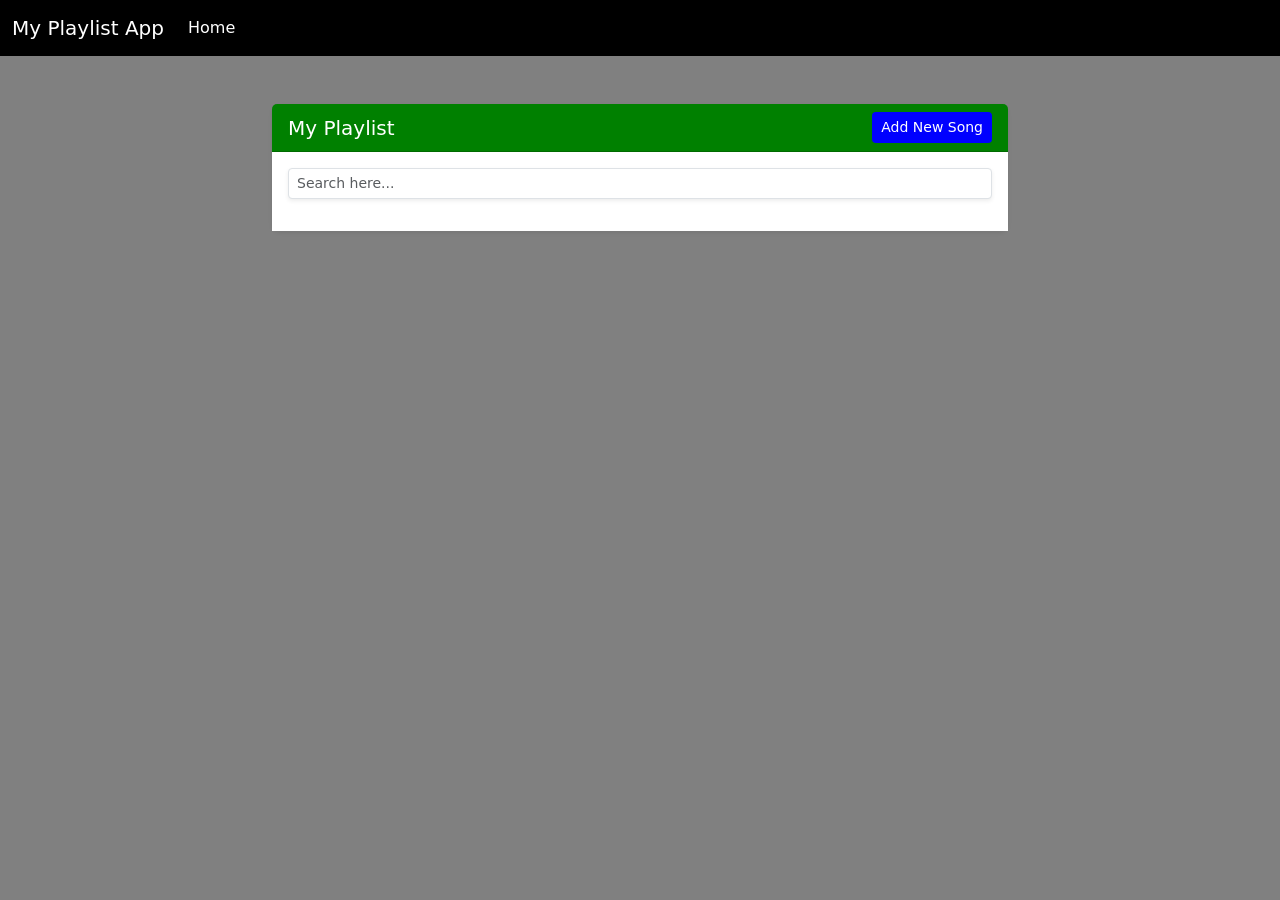
<file: Activity 4/frontend/index.html>
<!DOCTYPE html>
<html lang="en">
<head>
  <meta charset="UTF-8">
  <meta name="viewport" content="width=device-width, initial-scale=1.0">
  <title>My Playlist</title>
  <link href="https://cdn.jsdelivr.net/npm/bootstrap@5.3.0-alpha1/dist/css/bootstrap.min.css" rel="stylesheet">
  <link rel="stylesheet" href="style.css">
</head>
<body>

  <!-- Navbar - Dark Blue -->
  <nav class="navbar navbar-expand-lg navbar-dark bg-custom-primary">
    <div class="container-fluid">
      <a class="navbar-brand" href="#">My Playlist App</a>
      <button class="navbar-toggler" type="button" data-bs-toggle="collapse" data-bs-target="#navbarNav" aria-controls="navbarNav" aria-expanded="false" aria-label="Toggle navigation">
        <span class="navbar-toggler-icon"></span>
      </button>
      <div class="collapse navbar-collapse" id="navbarNav">
        <ul class="navbar-nav">
          <li class="nav-item">
            <a class="nav-link active" aria-current="page" href="#">Home</a>
          </li>
        </ul>
      </div>
    </div>
  </nav>

  <div class="container mt-5">
    <div class="row justify-content-center">
      <div class="col-md-8">
        <div class="card shadow-sm border-0 rounded-3">
          <div class="card-header bg-custom-secondary text-white d-flex justify-content-between align-items-center py-2">
            <h5 class="mb-0">My Playlist</h5>
            <button class="btn btn-custom btn-sm" data-bs-toggle="modal" data-bs-target="#addSongModal">
              Add New Song
            </button>
          </div>
          <div class="card-body bg-white py-3">
            <input type="text" id="searchInput" class="form-control form-control-sm mb-3 shadow-sm" placeholder="Search here...">
            <ul class="list-group list-group-flush" id="songList">
              <!-- Songs will be dynamically added here -->
            </ul>
          </div>
        </div>
      </div>
    </div>
  </div>

  <!-- Add Song Modal -->
  <div class="modal fade" id="addSongModal" tabindex="-1" aria-labelledby="addSongModalLabel" aria-hidden="true">
    <div class="modal-dialog modal-sm">
      <div class="modal-content">
        <div class="modal-header bg-custom-secondary text-white py-2">
          <h5 class="modal-title" id="addSongModalLabel">Add New Song</h5>
          <button type="button" class="btn-close" data-bs-dismiss="modal" aria-label="Close"></button>
        </div>
        <div class="modal-body">
          <form id="addSongForm">
            <div class="mb-2">
              <label for="songTitle" class="form-label fw-semibold small">Title</label>
              <input type="text" class="form-control form-control-sm shadow-sm" id="songTitle" placeholder="Enter song title" required>
            </div>
            <div class="mb-2">
              <label for="songArtist" class="form-label fw-semibold small">Artist</label>
              <input type="text" class="form-control form-control-sm shadow-sm" id="songArtist" placeholder="Enter artist name" required>
            </div>
            <div class="modal-footer px-0 pb-0 pt-2">
              <button type="button" class="btn btn-secondary btn-sm" data-bs-dismiss="modal">Close</button>
              <button type="submit" class="btn btn-custom btn-sm">Add Song</button>
            </div>
          </form>
        </div>
      </div>
    </div>
  </div>

  <!-- Edit Modal -->
  <div class="modal fade" id="editModal" tabindex="-1" aria-labelledby="editModalLabel" aria-hidden="true">
    <div class="modal-dialog modal-sm">
      <div class="modal-content">
        <div class="modal-header bg-custom-primary text-white py-2">
          <h5 class="modal-title" id="editModalLabel">Edit Song</h5>
          <button type="button" class="btn-close" data-bs-dismiss="modal" aria-label="Close"></button>
        </div>
        <div class="modal-body">
          <div class="mb-2">
            <label for="editSongTitle" class="form-label small">Title</label>
            <input type="text" class="form-control form-control-sm" id="editSongTitle" required>
          </div>
          <div class="mb-2">
            <label for="editSongArtist" class="form-label small">Artist</label>
            <input type="text" class="form-control form-control-sm" id="editSongArtist" required>
          </div>
        </div>
        <div class="modal-footer py-2">
          <button type="button" class="btn btn-secondary btn-sm" data-bs-dismiss="modal">Close</button>
          <button type="button" class="btn btn-custom btn-sm" id="saveChanges">Save changes</button>
        </div>
      </div>
    </div>
  </div>

  <script src="https://cdn.jsdelivr.net/npm/bootstrap@5.3.0-alpha1/dist/js/bootstrap.bundle.min.js"></script>
  <script src="index.js"></script>
</body>
</html>
</file>
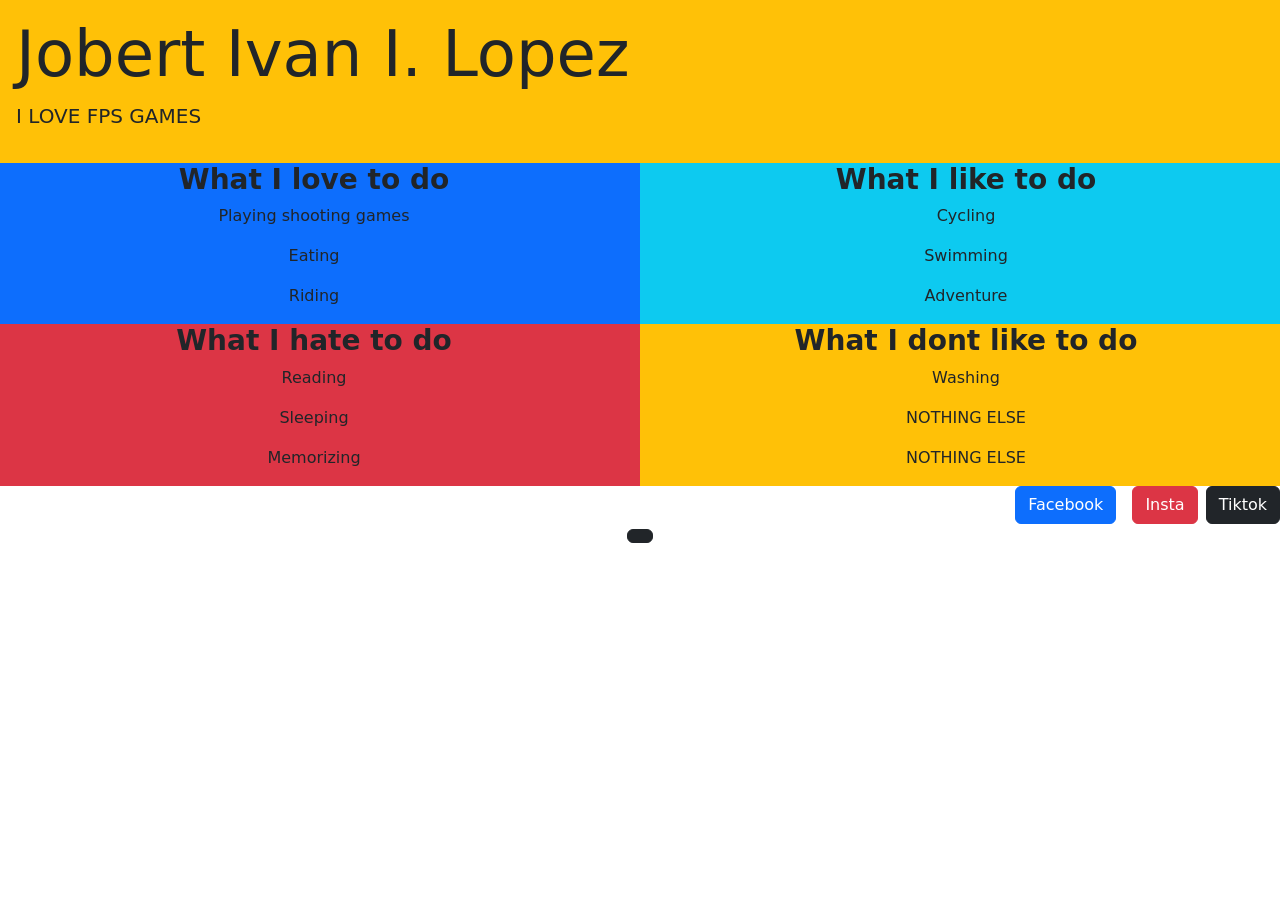
<file: Activity 1/sandbox.html>
<!DOCTYPE html>
<html lang="en">
<head>
    <meta charset="UTF-8">
    <meta name="viewport" content="width=device-width, initial-scale=1.0">
    <link href="https://cdn.jsdelivr.net/npm/bootstrap@5.3.3/dist/css/bootstrap.min.css" rel="stylesheet" integrity="sha384-QWTKZyjpPEjISv5WaRU9OFeRpok6YctnYmDr5pNlyT2bRjXh0JMhjY6hW+ALEwIH" crossorigin="anonymous">
    <title>Document</title>
</head>
<body>
     <div class="p-3 bg-warning">
         <h1 class ="display-3 mb-2">Jobert Ivan I. Lopez</h1>
         <p class="lead">I LOVE FPS GAMES</p>
     </div>

     <div>
        <div class="text-center">
            <div class="row">
              <div class="col-6 bg-primary">
                <h3 class="text-center fw-bold">What I love to do</h3>
                 
                <p class="fw-light">Playing shooting games</p>
                <p class="fw-light">Eating</p>
                <p class="fw-light">Riding</p>
                
              </div>

                <div class="col-6 bg-info">
                    <h3 class="text-center fw-bold">What I like to do</h3>
          
                    <p class="fw-light">Cycling</p>
                    <p class="fw-light">Swimming</p>
                    <p class="fw-light">Adventure</p>

                </div>

                <div class="w-100"></div>

               <div class="col-6 bg-danger">
                        <h3 class="text-center fw-bold">What I hate to do</h3>
              
                        <p class="fw-light">Reading</p>
                        <p class="fw-light">Sleeping</p>
                        <p class="fw-light">Memorizing</p>
                  
               </div>

                <div class="col-6 bg-warning">
                        <h3 class="text-center fw-bold">What I dont like to do</h3>
              
                        <p class="fw-light">Washing</p>
                        <p class="fw-light">NOTHING ELSE</p>
                        <p class="fw-light">NOTHING ELSE</p>

                </div>
            </div>

            
            <div class="d-grid gap-2 d-md-flex justify-content-md-end">
               <a href ="https://www.facebook.com/" class="btn btn-primary me-md-2" type="button">Facebook</button>
                <a href ="https://www.instagram.com/" class="btn btn-danger" type="button">Insta</button>
                <a href ="https://www.instagram.com/" class="btn btn-dark" type="button">Tiktok</button>
              </div>

                
                  
              
          
              

    


    <script src="https://cdn.jsdelivr.net/npm/bootstrap@5.3.3/dist/js/bootstrap.bundle.min.js" integrity="sha384-YvpcrYf0tY3lHB60NNkmXc5s9fDVZLESaAA55NDzOxhy9GkcIdslK1eN7N6jIeHz" crossorigin="anonymous"></script>
</body>
</html>
</file>
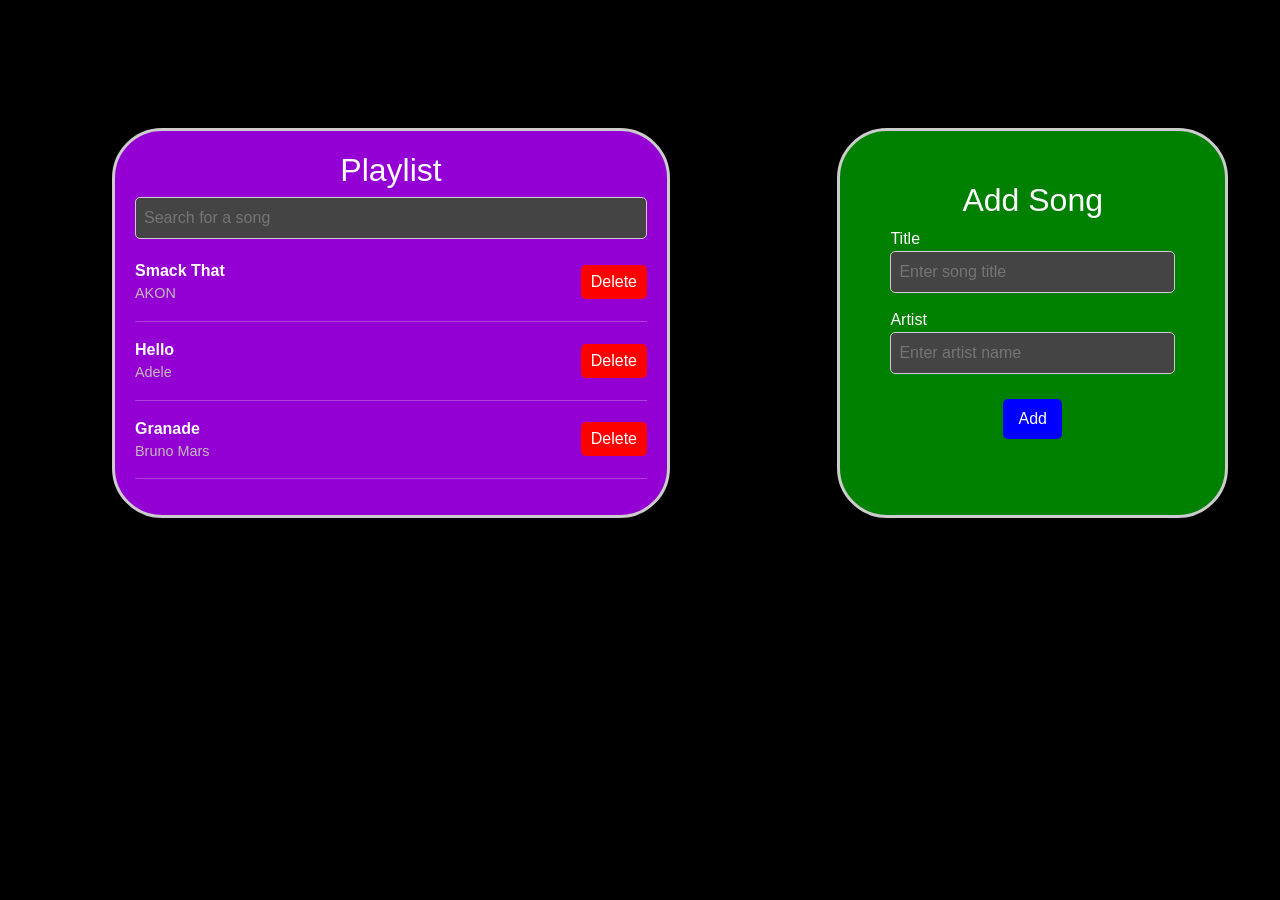
<file: Activity 2/list.html>
<!DOCTYPE html>
<html lang="en">
<head>
    <meta charset="UTF-8">
    <meta name="viewport" content="width=device-width, initial-scale=1.0">
    <link href="https://cdn.jsdelivr.net/npm/bootstrap@5.3.3/dist/css/bootstrap.min.css" rel="stylesheet" integrity="sha384-QWTKZyjpPEjISv5WaRU9OFeRpok6YctnYmDr5pNlyT2bRjXh0JMhjY6hW+ALEwIH" crossorigin="anonymous">
    <title>My Playlist</title>
    <link rel="stylesheet" href="style.css">
</head>
<body>

<div class="container">
    <div class="playlist">
        <div class="playlist-header">
            <h2>Playlist</h2>
            <input type="text" class="search-bar" placeholder="Search for a song">
        </div>
        
        <div class="song">
            <div>
                <span class="song-title">Smack That</span>
                <span class="artist-name">AKON</span>
            </div>
            <button>Delete</button>
        </div>
        <hr>
        <div class="song">
            <div>
                <span class="song-title">Hello</span>
                <span class="artist-name">Adele</span>
            </div>
            <button>Delete</button>
        </div>
        <hr>
        <div class="song">
            <div>
                <span class="song-title">Granade</span>
                <span class="artist-name">Bruno Mars</span>
            </div>
            <button>Delete</button>
        </div>
        <hr>
    </div>
        
    <div class="add-song">
        <h2>Add Song</h2>
        <label for="song-title">Title</label>
        <input type="text" id="song-title" placeholder="Enter song title">
        
        <label for="artist-name">Artist</label>
        <input type="text" id="artist-name" placeholder="Enter artist name">
        
        <button id="add-button">Add</button>
    </div>
</div>

</body>
<script src="https://cdn.jsdelivr.net/npm/bootstrap@5.3.3/dist/js/bootstrap.bundle.min.js" integrity="sha384-YvpcrYf0tY3lHB60NNkmXc5s9fDVZLESaAA55NDzOxhy9GkcIdslK1eN7N6jIeHz" crossorigin="anonymous"></script>
<script src="app.js"></script>
</html>
</file>
<file: Activity 4/frontend/style.css>
/* Custom Colors */
    .bg-custom-primary {
        background-color: black; /* Dark Blue */
      }
      .bg-custom-secondary {
        background-color: green; /* Red */
      }
      .btn-custom {
        background-color: blue; /* Light Blue */
        color: white;
      }
      .btn-custom:hover {
        background-color: #2980b9; /* Darker Blue */
        color: white;
      }
      body {
        background-color: gray; /* Light Gray */
      }
</file>
<file: Activity 2/style.css>
body {
    font-family: Arial, sans-serif;
    background-color: black;
    color: white;
}

.container {
    display: flex;
    justify-content: space-between;
    margin: 10%;
    margin-left: 100px;
}

.playlist {
    width: 50%;
    background-color: darkviolet; 
    padding: 20px; 
    border-radius: 50px; 
    border: 3px solid #ccc;
}

.add-song {
    width: 35%;
    background-color: green; 
    padding: 50px; 
    border-radius: 50px; 
    border: 3px solid #ccc;
}

h2 {
    text-align: center;
}

.search-bar,
#song-title,
#artist-name {
    width: 100%;
    padding: 8px;
    margin-bottom: 15px;
    border: 1px solid #ccc;
    border-radius: 5px;
    background-color: #444;
    color: white;
}

.song {
    display: flex;
    justify-content: space-between;
    align-items: center;
    margin: 5px 0;
}

.song-title {
    font-weight: bold;
}

.artist-name {
    display: block; 
    font-size: 0.9em; 
    color: #c5baba; 
}

button {
    background-color: red;
    color: white;
    border: none;
    padding: 5px 10px;
    border-radius: 5px;
}

button:hover {
    background-color: red;
}
#add-button {
    background-color: blue; 
    color: white; 
    border: none; 
    padding: 8px 15px; 
    border-radius: 5px; 
    cursor: pointer; 
}

#add-button:hover {
    background-color: darkblue; 
}
.add-song {
    display: flex; 
    flex-direction: column; 
}

#add-button {
    align-self: center; 
    margin-top: 10px; 
}
</file>
